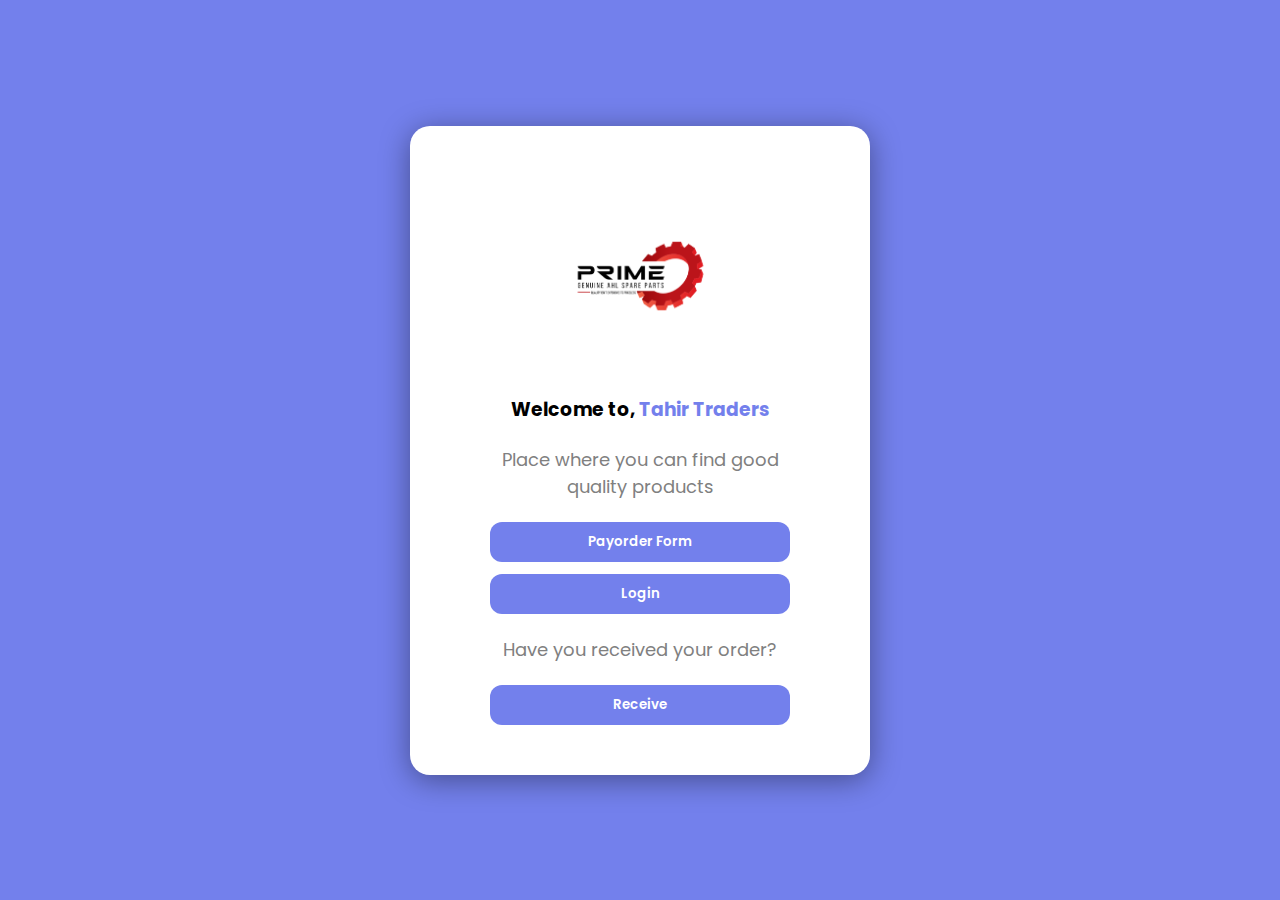
<file: index.html>
<!DOCTYPE html>
<html lang="en">
<head>
  <meta charset="UTF-8">
  <meta name="viewport" content="width=device-width, initial-scale=1.0">
  <title>Tahir Traders</title>
  <link rel="stylesheet" href="frontpage.css">
</head>

<body>

  <div class="container">
    <div class="card flex">
      <div class="logo"><img src="imgs/Prime Logo (2).png" alt=""></div>
      
      <div class="card-content flex">
        <h3>Welcome to, <span class = "title">Tahir Traders</span></h3>
        <p>Place where you can find good quality products</p>
        <div class="buttons flex">
          <button onclick="location.href='main.html?form=payorder'">Payorder Form</button>
          <button onclick="location.href='main.html'">Login</button>
        </div>
        <p>Have you received your order?</p>
        <button class = "receive-btn" onclick="location.href='receive.html'">Receive</button>
      </div>
    </div>
  </div>


</body>

</html>
</file>
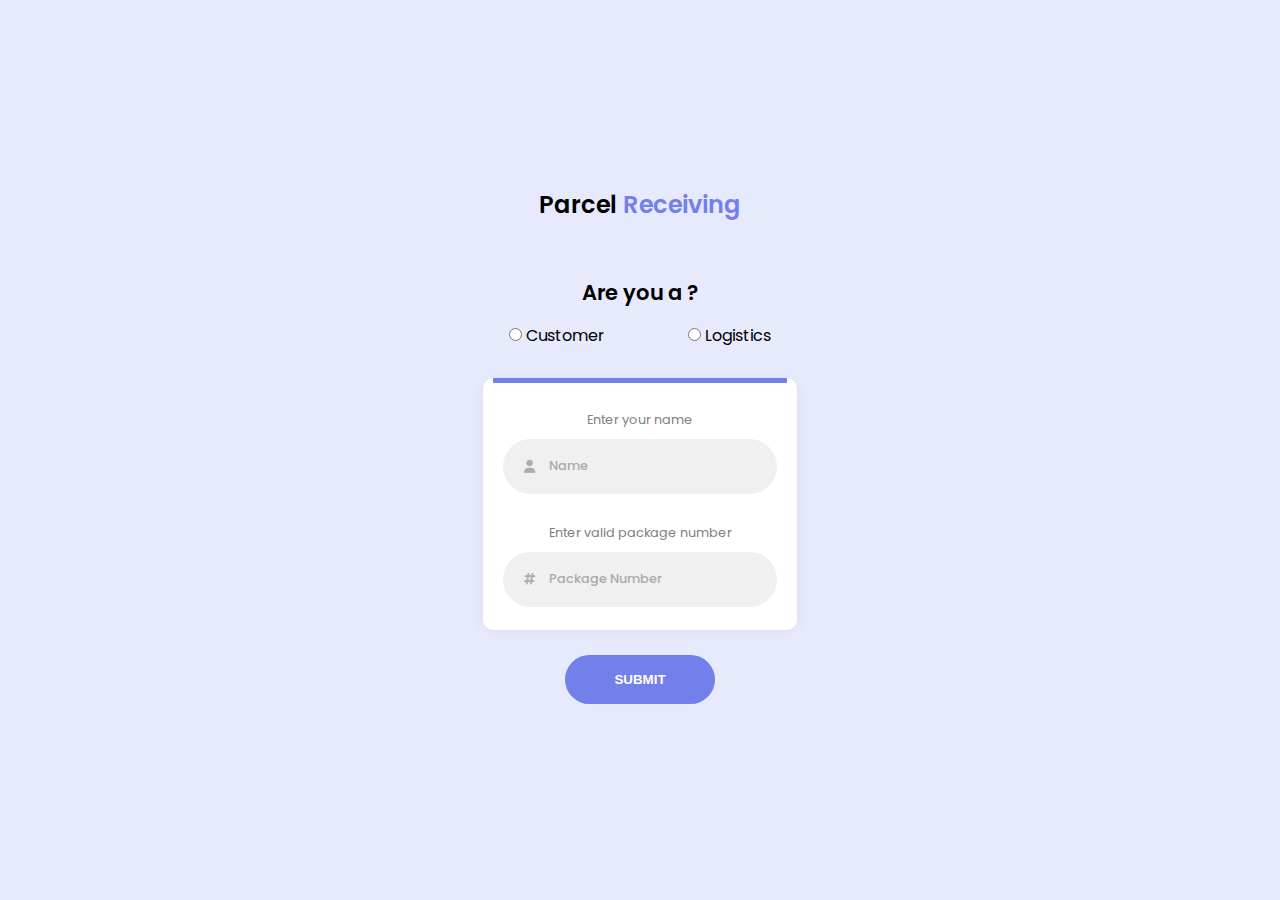
<file: receive.html>
<!DOCTYPE html>
<html lang="en">
<head>
  <meta charset="UTF-8">
  <meta name="viewport" content="width=device-width, initial-scale=1.0">
  <title>Receive Order</title>

  <link rel="stylesheet" href="receive.css">

  <link rel="stylesheet" href="https://cdnjs.cloudflare.com/ajax/libs/font-awesome/6.4.2/css/all.min.css">

</head>

<body>
  <div class="container">
    <div class="receive-order-form">
      <h2>Parcel <span class = "title-cust">Receiving</span></h2>
      <p class="Ques">Are you a ?</p>
      <div class="radio-btn">
        <div class="yes-btn">
          <input type="radio" id="customer" name="customer" value="customer">
          <label for="yes">Customer</label>
        </div>

        <div class="no-btn">
          <input type="radio" id="Logistics" name="Logistics" value="Logistics">
          <label for="no">Logistics</label>
        </div>
      </div>

      <div class="inputs">
        <div class="input-container">
          <p>Enter your name</p>
          <div class="input-field">
            <i class="fas fa-user"></i>
            <input type="tel" placeholder="Name" required>
          </div>
        </div>

        <div class="input-container">
          <p>Enter valid package number</p>
          <div class="input-field">
            <i class="fa-solid fa-hashtag"></i>
            <input type="tel" placeholder="Package Number" required>
          </div>
        </div>

      </div>
    </div>
    
    <button class = "btn transparent">Submit</button>
  </div>

</body>



</html>
</file>
<file: frontpage.css>
@import url("https://fonts.googleapis.com/css2?family=Poppins:wght@200;300;400;500;600;700;800&display=swap");


:root {
  --color-primary: #7380ec;
  --color-light: rgba(132, 139, 200, 0.18);
  --box-shadow: 0 2rem 3rem var(--color-light);
}

/* Resets */
* {
  padding: 0;
  margin: 0;
  box-sizing: border-box;
}

body {
  background: var(--color-primary);
  overflow: hidden;
}

body, button {
  font-family: "Poppins",sans-serif;
}

p {
  margin-block: 10px;
  font-size: 18px;
  max-width: 300px;
  width: 100%;
  color: gray;
  font-weight: 400;
}

.title {
  color: var(--color-primary);
}

img {
  width: 200px;
  height: 200px;
}

.container {
  max-width: 1180px;
  margin: 0 auto;
  display: flex;
  justify-content: center;
  align-items: center;
  height: 100vh;
  width: 100vw;
  padding-inline: 20px;
  text-align: center;
  overflow: hidden;
}

.flex {
  display: flex;
  flex-direction: column;
  justify-content: center;
  gap: 12px;
}

.buttons {
  justify-content: center;
  align-items: center;
  width: 100%;
}

.buttons button {
  padding: 10px;
  width: 100%;
  background-color: var(--color-primary);
  color: white;
  border: none;
  border-radius: 12px;
  font-weight: 600;
}

button {
  transition: all 300ms ease;
}

button:hover {
  transform: translateY(10%);
  background-color: rgba(1, 64, 100, 0.786);
}

.receive-btn {
  padding: 10px;
  width: 100%;
  margin: 0 auto;
  background-color: var(--color-primary);
  color: white;
  border: none;
  border-radius: 12px;
  font-weight: 600;
}

.card {
  background: white;
  display: grid;
  box-shadow: 0 5px 30px rgba(0,0,0,0.4);
  padding: 50px 80px;
  border-radius: 20px;
  grid-template-columns: 1fr;
  z-index: 6;
}

.card-content {
  align-items: center;
  justify-content: center;
}
</file>
<file: receive.css>
@import url("https://fonts.googleapis.com/css2?family=Poppins:wght@200;300;400;500;600;700;800&display=swap");


:root {
  --color-primary: #7380ec;
  --box-shadow:  0 2rem 3rem var(--color-light);
}

/* Resets */
* {
  padding: 0;
  margin: 0;
  box-sizing: border-box;
}

body {
  background: #737fec2c;
}

body, input, textarea {
  font-family: "Poppins",sans-serif;
}

.container {
  display: flex;
  justify-content: center;
  align-items: center;
  flex-direction: column;
  width: 100vw;
  max-width: 1180px;
  padding: 0 20px;
  overflow: hidden;
  height: 100vh;
  margin-inline: auto;
}

.receive-order-form {
  text-align: center;
  display: flex;
  flex-direction: column;
  gap: 10px;
  margin-bottom: 15px;
}

h2 {
  position: relative;
  margin-bottom: 45px;
  font-weight: 550;
  display: inline-block;
}


.title-cust {
  color: var(--color-primary);
}

.Ques {
  margin-bottom: 5px;
  font-weight: 600;
  color: black;
  font-size: 21px;
}

.radio-btn {
  display: flex;
  flex-direction: row;
  gap: 2rem;
  justify-content: space-around;
  align-items: center;
}

.input-field {
  position: relative;
  max-width: 380px;
  width: 100%;
  height: 55px;
  background-color: #f0f0f0;
  margin: 10px 0;
  border-radius: 55px;
  display: grid;
  grid-template-columns: 15% 85%;
  padding: 0 .4rem;
}

.input-field i{
  text-align: center;
  line-height: 55px;
  color: #acacac;
  font-size: 0.8rem;
}

.input-field input {
  background: none;
  outline: none;
  border: none;
  line-height: 1;
  font-weight: 600;
  font-size: 0.8rem;
  color: #333;
}

.input-field input::placeholder {
  color: #aaa;
  font-weight: 500;
}

.inputs {
  margin-top: 20px;
  background: white;
  box-shadow: 0 3px 15px rgba(0,0,0,0.045);
  border-radius: 10px;
  padding: 13px 20px;
  position: relative;
}

.inputs::after {
  content: '';
  display: block;
  width: calc(100% - 20px);
  height: 5px;
  background-color: var(--color-primary); /* You can change the color as needed */
  position: absolute;
  top: 0; /* Adjust the position of the line as needed */
  left: 10px;
}

.input-container {
  margin-top: 20px;
  display: flex;
  flex-direction: column;
  text-align: start;
  max-width: 380px;
  justify-content: center;
  align-items: center;
}

.input-container p {
  font-size: 0.8rem;
  color: gray;
}

.btn {
  width: 150px;
  height: 49px;
  border: none;
  outline: none;
  border-radius: 49px;
  cursor: pointer;
  background-color: var(--color-primary);
  color: #fff;
  text-transform: uppercase;
  font-weight: 600;
  margin: 10px 0;
  box-shadow: var(--box-shadow);
  transition: all 300ms ease-in-out;
}

.btn:hover {
  box-shadow: none;
  background-color: #4d84e2;
  transform: translateY(-5px);
}
</file>
